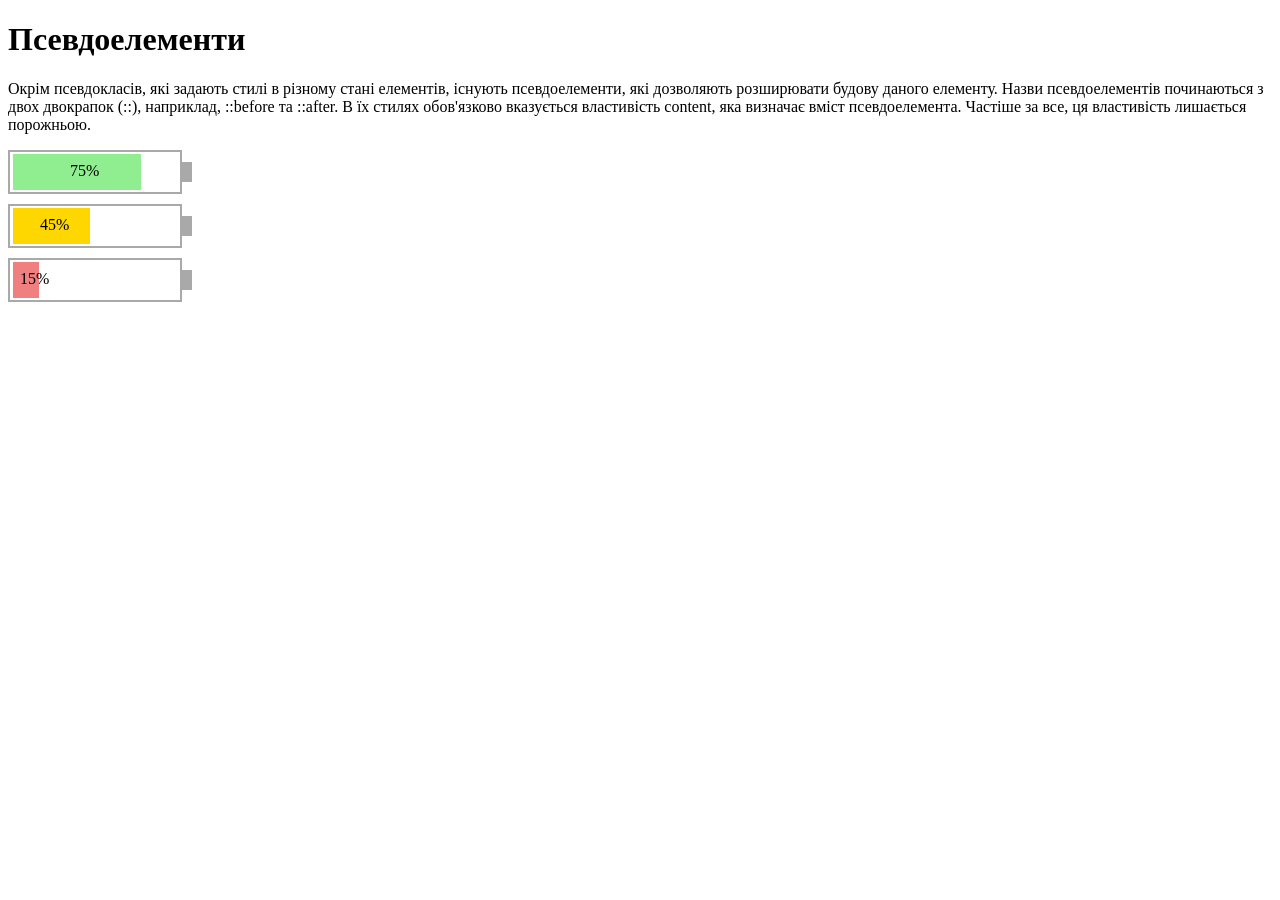
<file: battery.html>
<!DOCTYPE html>
<html lang="en">
<head>
    <meta charset="UTF-8">
    <meta name="viewport" content="width=device-width, initial-scale=1.0">
    <title>Pseudo Elements</title>
    <style>
        .battery {
            border: 2px solid darkgray;
            margin-top: 10px;
            position: relative;  /* відносний елемент - від нього буде відлік */
        }
        .battery::after {
            background-color: darkgray;
            content: "";
            position: absolute;  /* абсолютна позиція від найближчого позиціонованого предка */
            height: 20px;
            right: -12px;
            top: 10px;
            width: 10px;
        }        
        .full::before, .middle::before, .low::before {
            content: "";
            display: block;
            height: 90%;
            left: 3px;
            position: absolute;
            top: 5%;
            z-index: -1;
        }   
        .full::before {
            background-color: lightgreen;
            width: 75%;
        }         
        .middle::before {
            background-color: gold;
            width: 45%;
        }
        .low::before {
            background-color: lightcoral;
            width: 15%;
        }
        .full {
            height: 20px;
            padding: 10px 60px;
            width: 50px;
        }
        .middle {
            height: 20px;
            padding: 10px 30px;
            width: 110px;
        }
        .low {
            height: 20px;
            padding: 10px 10px;
            width: 150px;
        }
    </style>
</head>
<body>
    <h1>Псевдоелементи</h1>
    <p>
        Окрім псевдокласів, які задають стилі в різному стані елементів,
        існують псевдоелементи, які дозволяють розширювати будову даного
        елементу. Назви псевдоелементів починаються з двох двокрапок (::), 
        наприклад, ::before та ::after.  В їх стилях обов'язково 
        вказується властивість content, яка визначає вміст псевдоелемента.
        Частіше за все, ця властивість лишається порожньою. 
    </p>
    <div class="battery full">75%</div>
    <div class="battery middle">45%</div>
    <div class="battery low">15%</div>
</body>
</html>
</file>
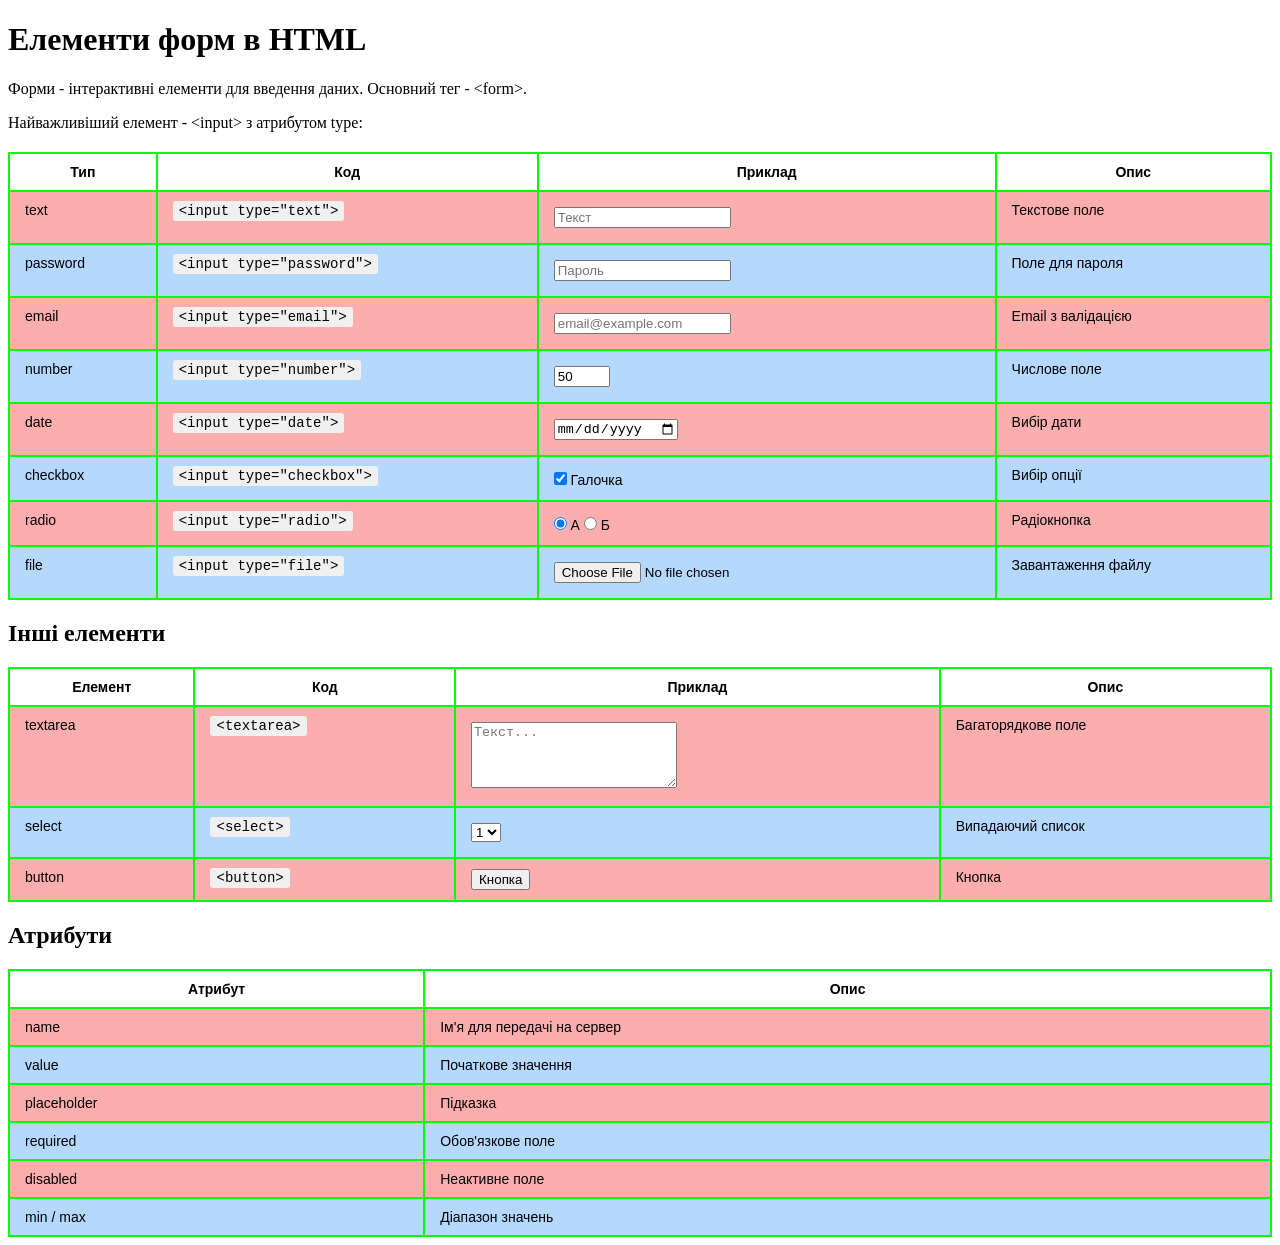
<file: forms.html>
<!DOCTYPE html>
<html lang="uk">
<head>
    <meta charset="UTF-8">
    <meta name="viewport" content="width=device-width, initial-scale=1.0">
    <title>Елементи форм</title>
    <link rel="stylesheet" href="forms.css" />
</head>
<body>
    <h1>Елементи форм в HTML</h1>
    <p>Форми - інтерактивні елементи для введення даних. Основний тег - &lt;form&gt;.</p>
    <p>Найважливіший елемент - &lt;input&gt; з атрибутом type:</p>

    <table class="form-table">
        <thead>
            <tr>
                <th>Тип</th>
                <th>Код</th>
                <th>Приклад</th>
                <th>Опис</th>
            </tr>
        </thead>
        <tbody>
            <tr>
                <td>text</td>
                <td><span class="code">&lt;input type="text"&gt;</span></td>
                <td><input type="text" placeholder="Текст"></td>
                <td>Текстове поле</td>
            </tr>
            <tr>
                <td>password</td>
                <td><span class="code">&lt;input type="password"&gt;</span></td>
                <td><input type="password" placeholder="Пароль"></td>
                <td>Поле для пароля</td>
            </tr>
            <tr>
                <td>email</td>
                <td><span class="code">&lt;input type="email"&gt;</span></td>
                <td><input type="email" placeholder="email@example.com"></td>
                <td>Email з валідацією</td>
            </tr>
            <tr>
                <td>number</td>
                <td><span class="code">&lt;input type="number"&gt;</span></td>
                <td><input type="number" min="0" max="100" value="50"></td>
                <td>Числове поле</td>
            </tr>
            <tr>
                <td>date</td>
                <td><span class="code">&lt;input type="date"&gt;</span></td>
                <td><input type="date"></td>
                <td>Вибір дати</td>
            </tr>
            <tr>
                <td>checkbox</td>
                <td><span class="code">&lt;input type="checkbox"&gt;</span></td>
                <td><input type="checkbox" checked> Галочка</td>
                <td>Вибір опції</td>
            </tr>
            <tr>
                <td>radio</td>
                <td><span class="code">&lt;input type="radio"&gt;</span></td>
                <td><input type="radio" name="r" checked> А <input type="radio" name="r"> Б</td>
                <td>Радіокнопка</td>
            </tr>
            <tr>
                <td>file</td>
                <td><span class="code">&lt;input type="file"&gt;</span></td>
                <td><input type="file"></td>
                <td>Завантаження файлу</td>
            </tr>
        </tbody>
    </table>

    <h2>Інші елементи</h2>
    <table class="form-table">
        <thead>
            <tr>
                <th>Елемент</th>
                <th>Код</th>
                <th>Приклад</th>
                <th>Опис</th>
            </tr>
        </thead>
        <tbody>
            <tr>
                <td>textarea</td>
                <td><span class="code">&lt;textarea&gt;</span></td>
                <td><textarea placeholder="Текст..."></textarea></td>
                <td>Багаторядкове поле</td>
            </tr>
            <tr>
                <td>select</td>
                <td><span class="code">&lt;select&gt;</span></td>
                <td><select><option>1</option><option>2</option></select></td>
                <td>Випадаючий список</td>
            </tr>
            <tr>
                <td>button</td>
                <td><span class="code">&lt;button&gt;</span></td>
                <td><button type="button">Кнопка</button></td>
                <td>Кнопка</td>
            </tr>
        </tbody>
    </table>

    <h2>Атрибути</h2>
    <table class="form-table">
        <thead>
            <tr>
                <th>Атрибут</th>
                <th>Опис</th>
            </tr>
        </thead>
        <tbody>
            <tr>
                <td>name</td>
                <td>Ім'я для передачі на сервер</td>
            </tr>
            <tr>
                <td>value</td>
                <td>Початкове значення</td>
            </tr>
            <tr>
                <td>placeholder</td>
                <td>Підказка</td>
            </tr>
            <tr>
                <td>required</td>
                <td>Обов'язкове поле</td>
            </tr>
            <tr>
                <td>disabled</td>
                <td>Неактивне поле</td>
            </tr>
            <tr>
                <td>min / max</td>
                <td>Діапазон значень</td>
            </tr>
        </tbody>
    </table>
</body>
</html>
</file>
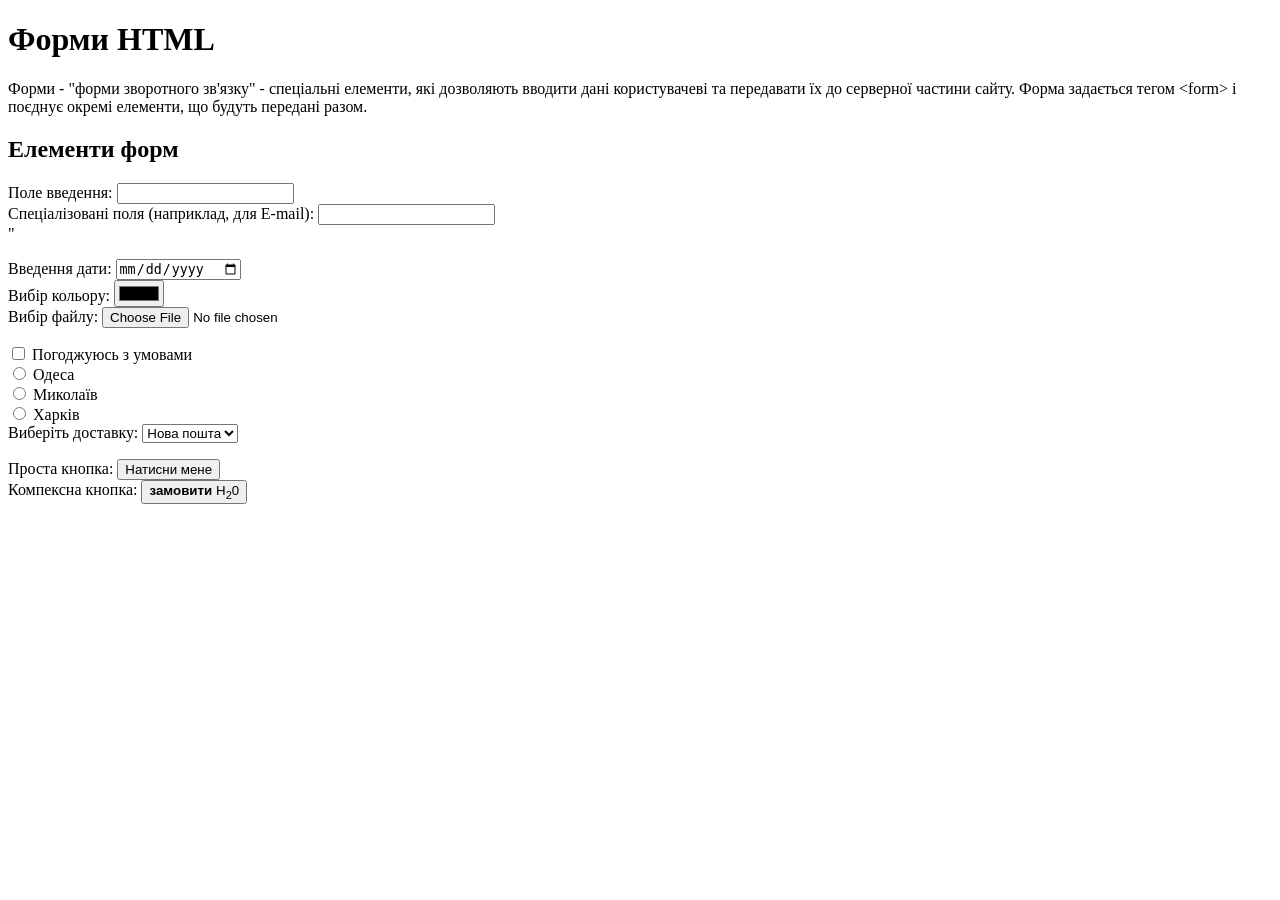
<file: forums.html>
<!DOCTYPE html>
<html lang="en">
<head>
    <meta charset="UTF-8">
    <meta name="viewport" content="width=device-width, initial-scale=1.0">
    <title>Форми</title>
    <link rel="stylesheet" href="forms.css" />
</head>
<body>
    <h1>Форми HTML</h1>
    <p>
        Форми - "форми зворотного зв'язку" - спеціальні елементи, 
        які дозволяють вводити дані користувачеві та передавати їх 
        до серверної частини сайту. Форма задається тегом &lt;form&gt; 
        і поєднує окремі елементи, що будуть передані разом.
    </p>
    <h2>Елементи форм</h2>
    <p>
        Поле введення: <input /> <br>
        Спеціалізовані поля (наприклад, для E-mail): <input type="email" /> <br>"
    </p>
    <p>
        Введення дати: <input type="date" /> <br>
        Вибір кольору: <input type="color" /> <br>
        Вибір файлу: <input type="file" /> <br>
    </p>
    <p>
        <label><input type="checkbox" /> Погоджуюсь з умовами</label> <br>

        <label><input type="radio" name="city" /> Одеса</label> <br>
        <label><input type="radio" name="city" /> Миколаїв</label> <br>
        <label><input type="radio" name="city" /> Харків</label> <br>

        Виберіть доставку: <select>
            <option>Нова пошта</option>
            <option>Укрпошта</option>
            <option>Justin</option>
        </select>
    </p>
    <p>
        Проста кнопка: <button>Натисни мене</button> <br>
        Компексна кнопка: <button>
            <b>замовити</b>
            Н<sub>2</sub>0
        </button>
    </p>
</body>
</html>
</file>
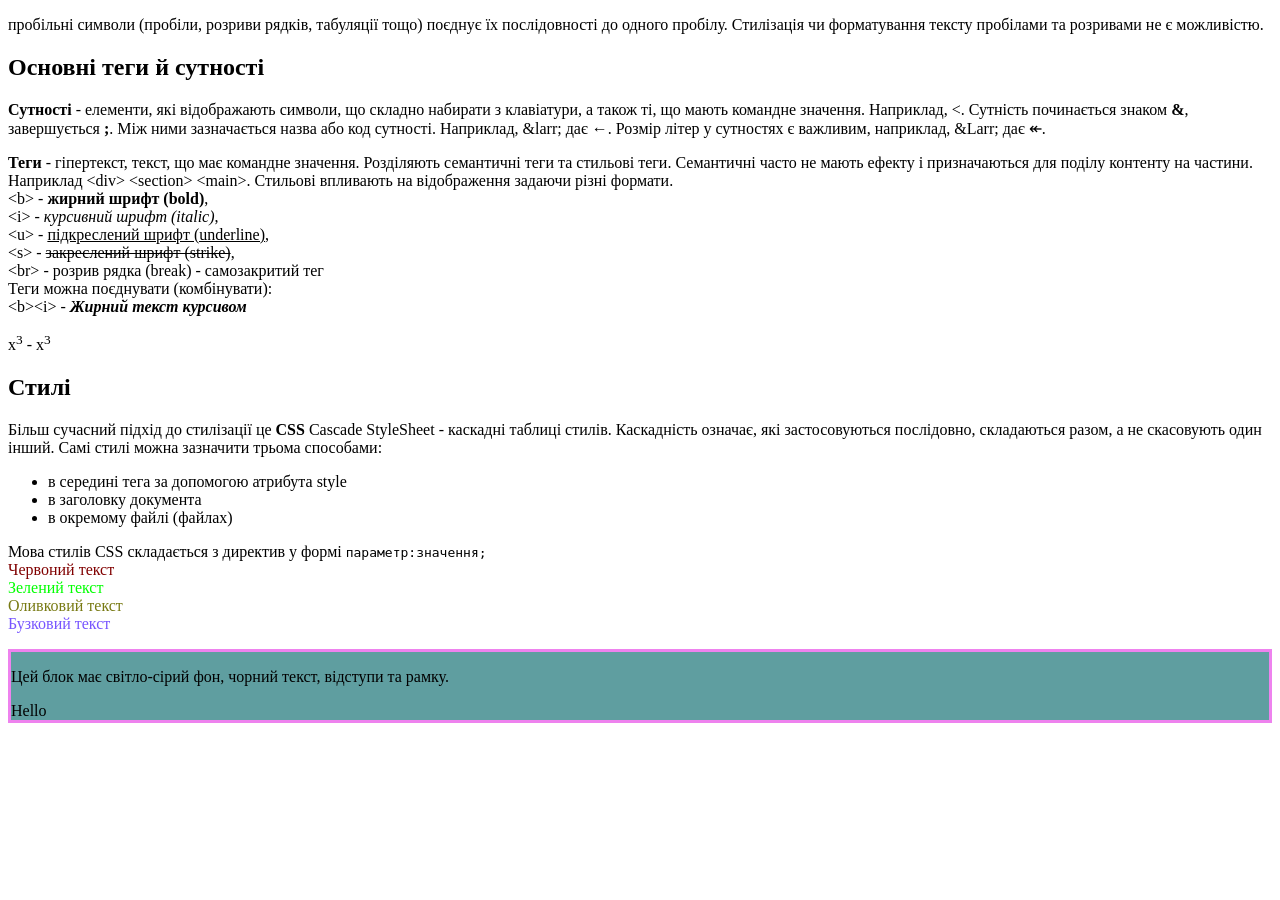
<file: intro.html>
<!DOCTYPE html>
<html lang="en">
<head>
    <meta charset="UTF-8">
    <meta name="viewport" content="width=device-width, initial-scale=1.0">
    <title>Вступ</title>
    <style>
        .bold {
            color: #222;
            font-weight: 800;
        }
    </style>
</head>
<body>
    <p>
        пробільні символи (пробіли, розриви рядків, табуляції тощо)
        поєднує їх послідовності до одного пробілу. Стилізація чи
        форматування тексту пробілами та розривами не є можливістю.
    </p>

    <h2>Основні теги й сутності</h2>
    <p>
        <b>Сутності</b> - елементи, які відображають символи, що
        складно набирати з клавіатури, а також ті, що мають командне значення.
        Наприклад, &lt;. Сутність починається знаком <b>&amp;</b>,
        завершується <b>;</b>. Між ними зазначається назва або код
        сутності. Наприклад, &amp;larr; дає &larr;. Розмір літер у сутностях
        є важливим, наприклад, &amp;Larr; дає &Larr;.
    </p>
<p>
    <b>Теги</b> - гіпертекст, текст, що має командне значення.
    Розділяють семантичні теги та стильові теги. Семантичні часто
    не мають ефекту і призначаються для поділу контенту на частини.
    Наприклад &lt;div&gt; &lt;section&gt; &lt;main&gt;.
    Стильові впливають на відображення задаючи різні формати. <br>
    &lt;b&gt; - <b>жирний шрифт (bold)</b>, <br>
    &lt;i&gt; - <i>курсивний шрифт (italic)</i>, <br>
    &lt;u&gt; - <u>підкреслений шрифт (underline)</u>, <br>
    &lt;s&gt; - <s>закреслений шрифт (strike)</s>, <br/>
    &lt;br&gt; - розрив рядка (break) - самозакритий тег<br/>
    Теги можна поєднувати (комбінувати): <br>
    &lt;b&gt;&lt;i&gt; - <b><i>Жирний текст курсивом</i></b>

</p>

x<sup>3</sup> - x<sup>3</sup> <br>
<h2>Стилі</h2>
<p>
    Більш сучасний підхід до стилізації це <b>CSS</b> Cascade StyleSheet - каскадні таблиці стилів. Каскадність означає, які застосовуються послідовно, складаються разом, а не скасовують один інший. Самі стилі можна зазначити трьома способами:
</p>
<ul> <!-- Unordered List - маркований (нумерований) перелік-->
    <li>в середині тега за допомогою атрибута style</li>
    <li>в заголовку документа</li>
    <li>в окремому файлі (файлах)</li>
</ul>

<p>
    Мова стилів CSS складається з директив у формі
    <code>параметр:значення;</code>
    <br/>
    <!-- span - абсолютно нейтральний тег, нічого не додає, тільки формує блок -->
    <span style="color: maroon">Червоний текст</span> <br/>
    <span style="color: lime">Зелений текст</span> <br/>
    <span style="color: rgb(120, 122, 19)">Оливковий текст</span> <br/>
    <span style="color: #7755ff">Бузковий текст</span> <br/>
    <!-- 00 01 02 .. 09 0a 0b .. 0f 10 11 .. 19 1a .. 1f 20 .. 9f a0 a1 .. ff
    RGB - система кольoryтворення - будь-який колір можна скласти з
    трьох базових кольорів
    історично колір задавався трьома цифрами, наприклад, 0f0 - чистий зелений
    555 - порівну компонентів - сірий колір від 000 - чорний до fff - білий
    такі кольори також називають "безпечними"
    -->
    <div style="background-color: cadetblue; color: #000000; border: 3px solid violet ">
        <p>Цей блок має світло-сірий фон, чорний текст, відступи та рамку.</p>
</p>
Hello
</body>
</html>
</file>
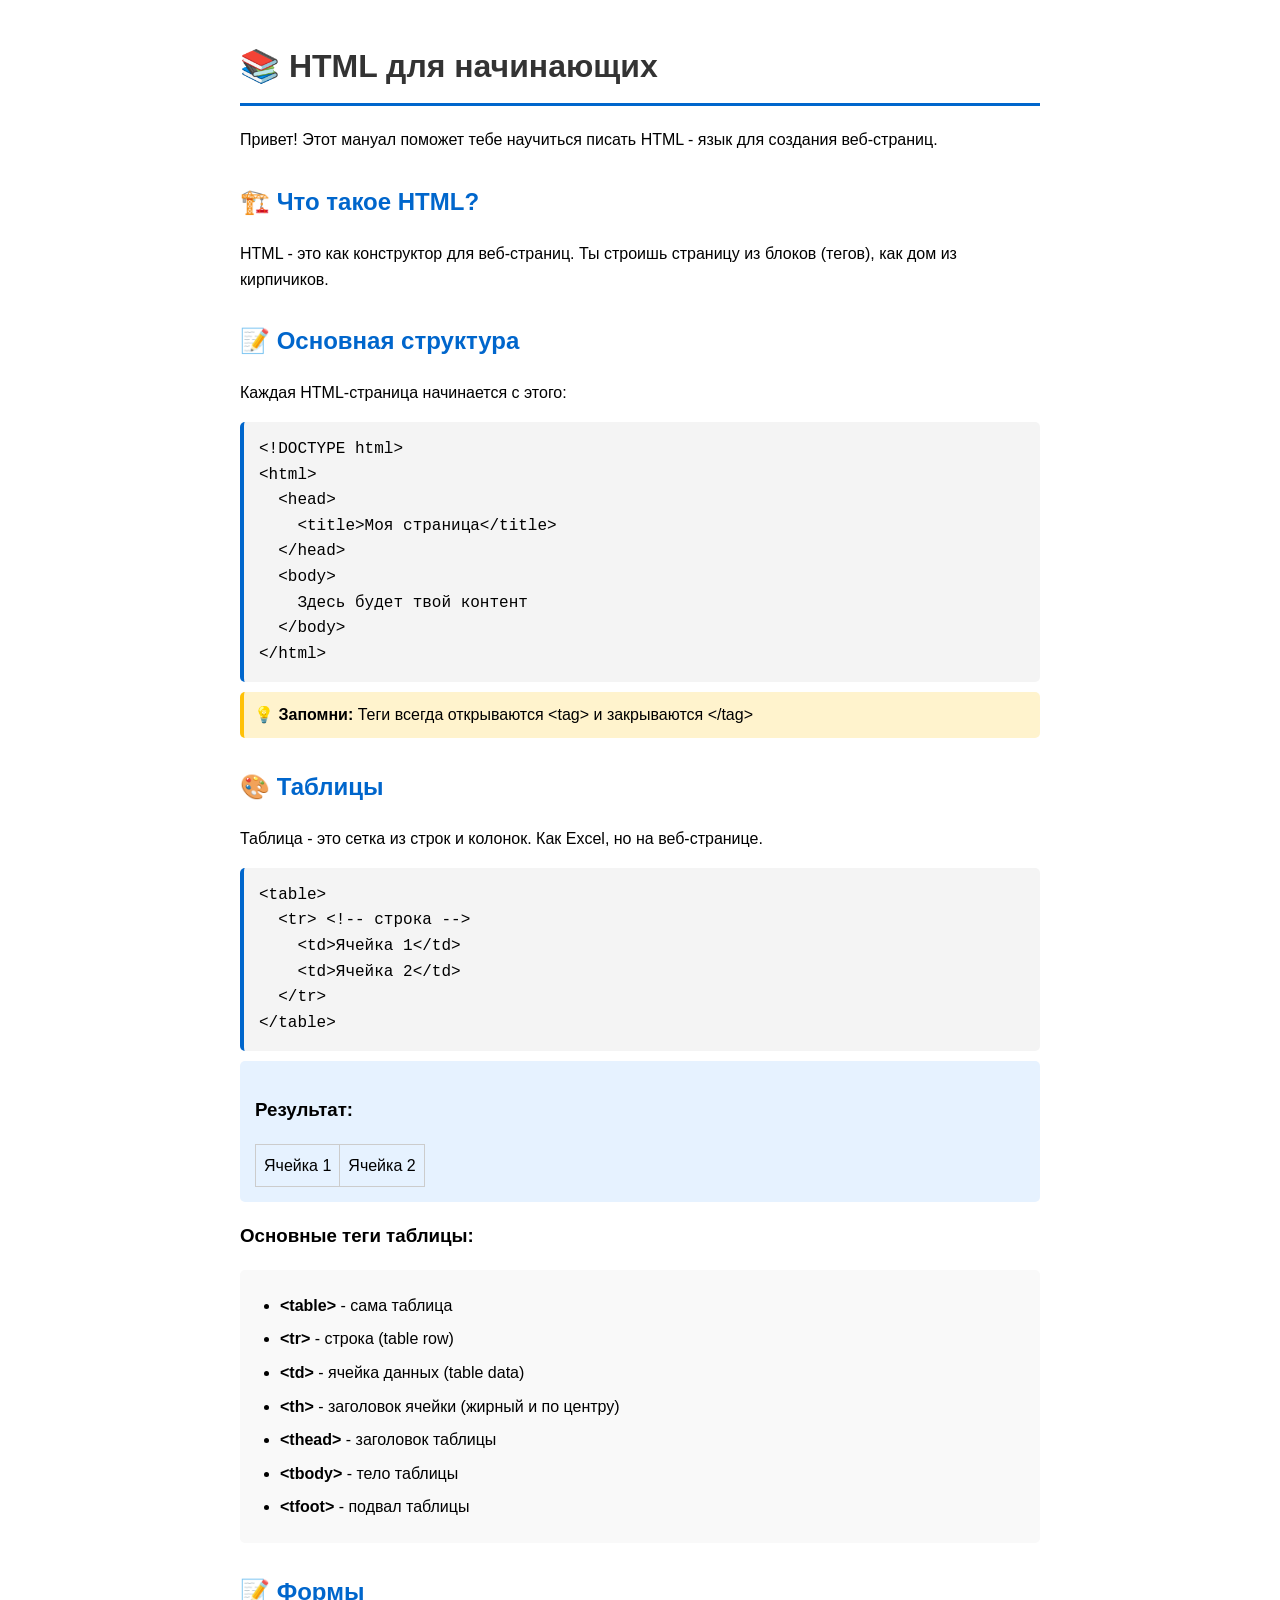
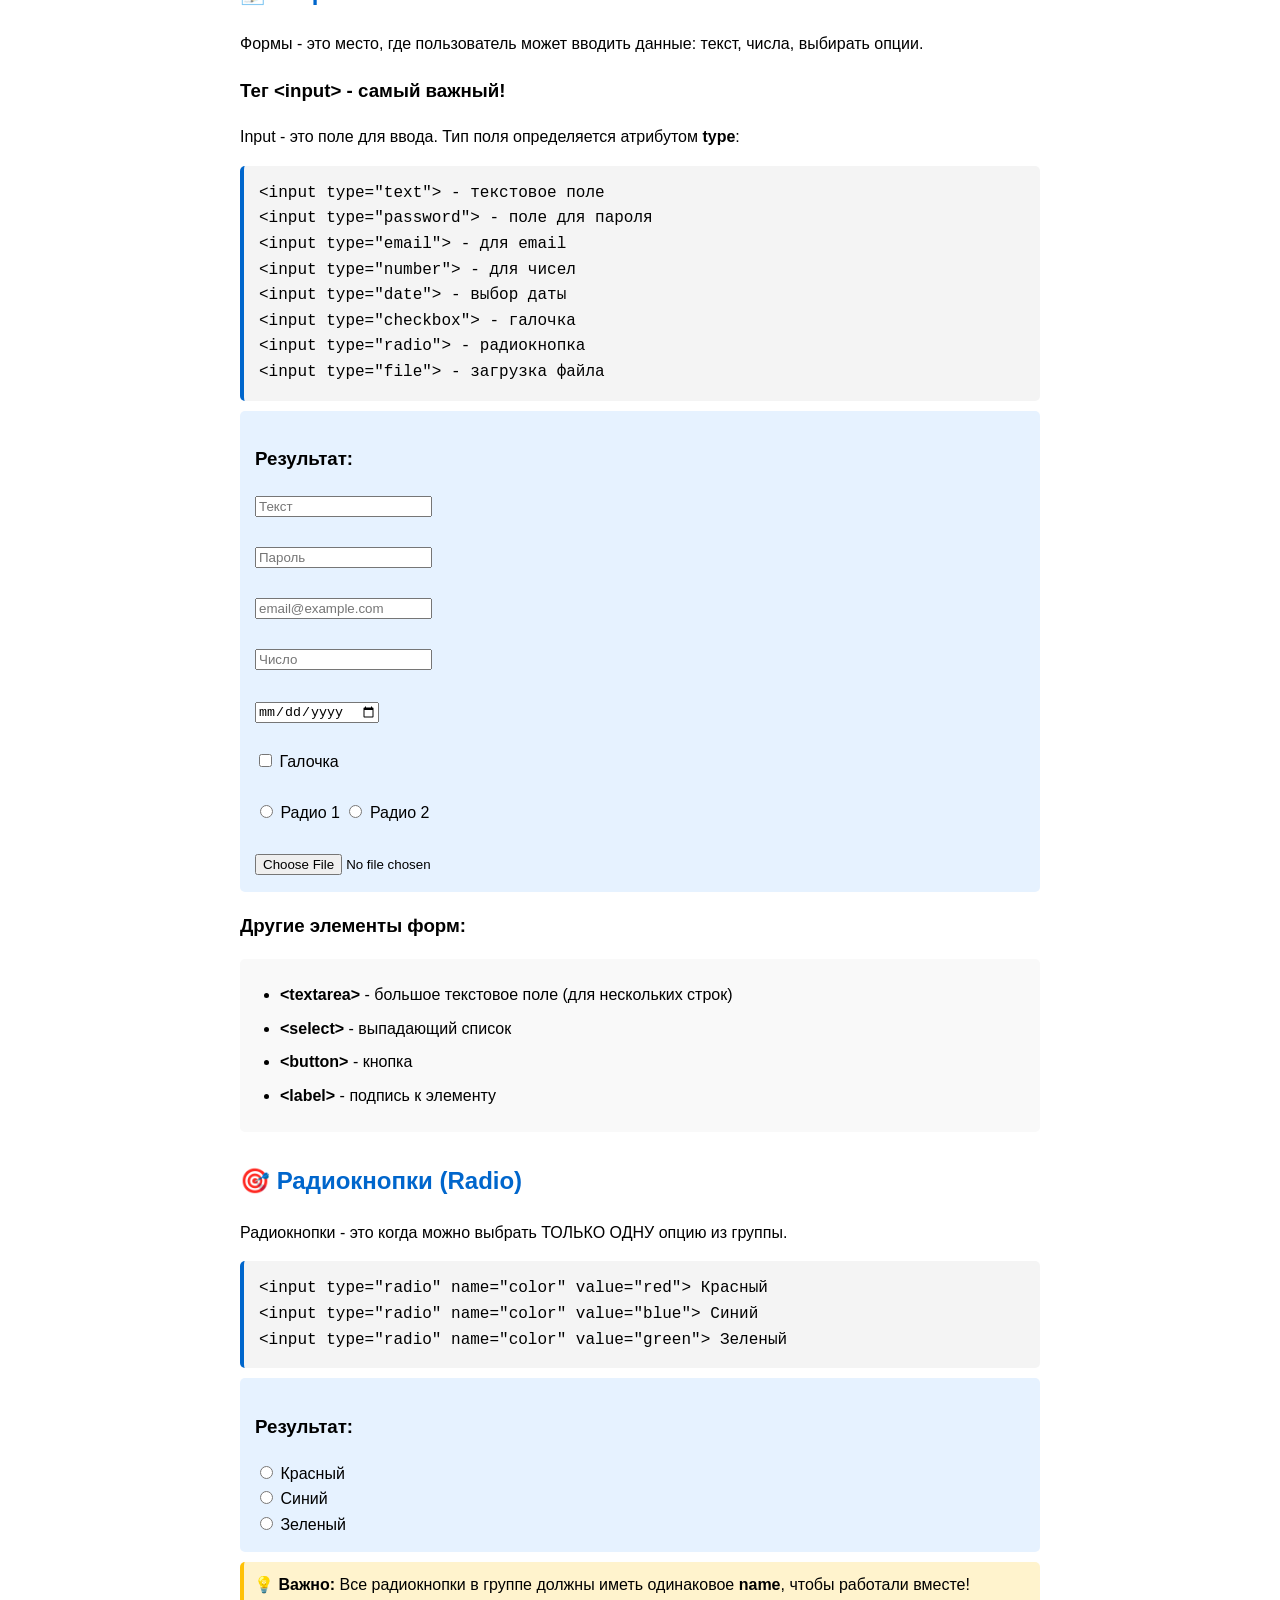
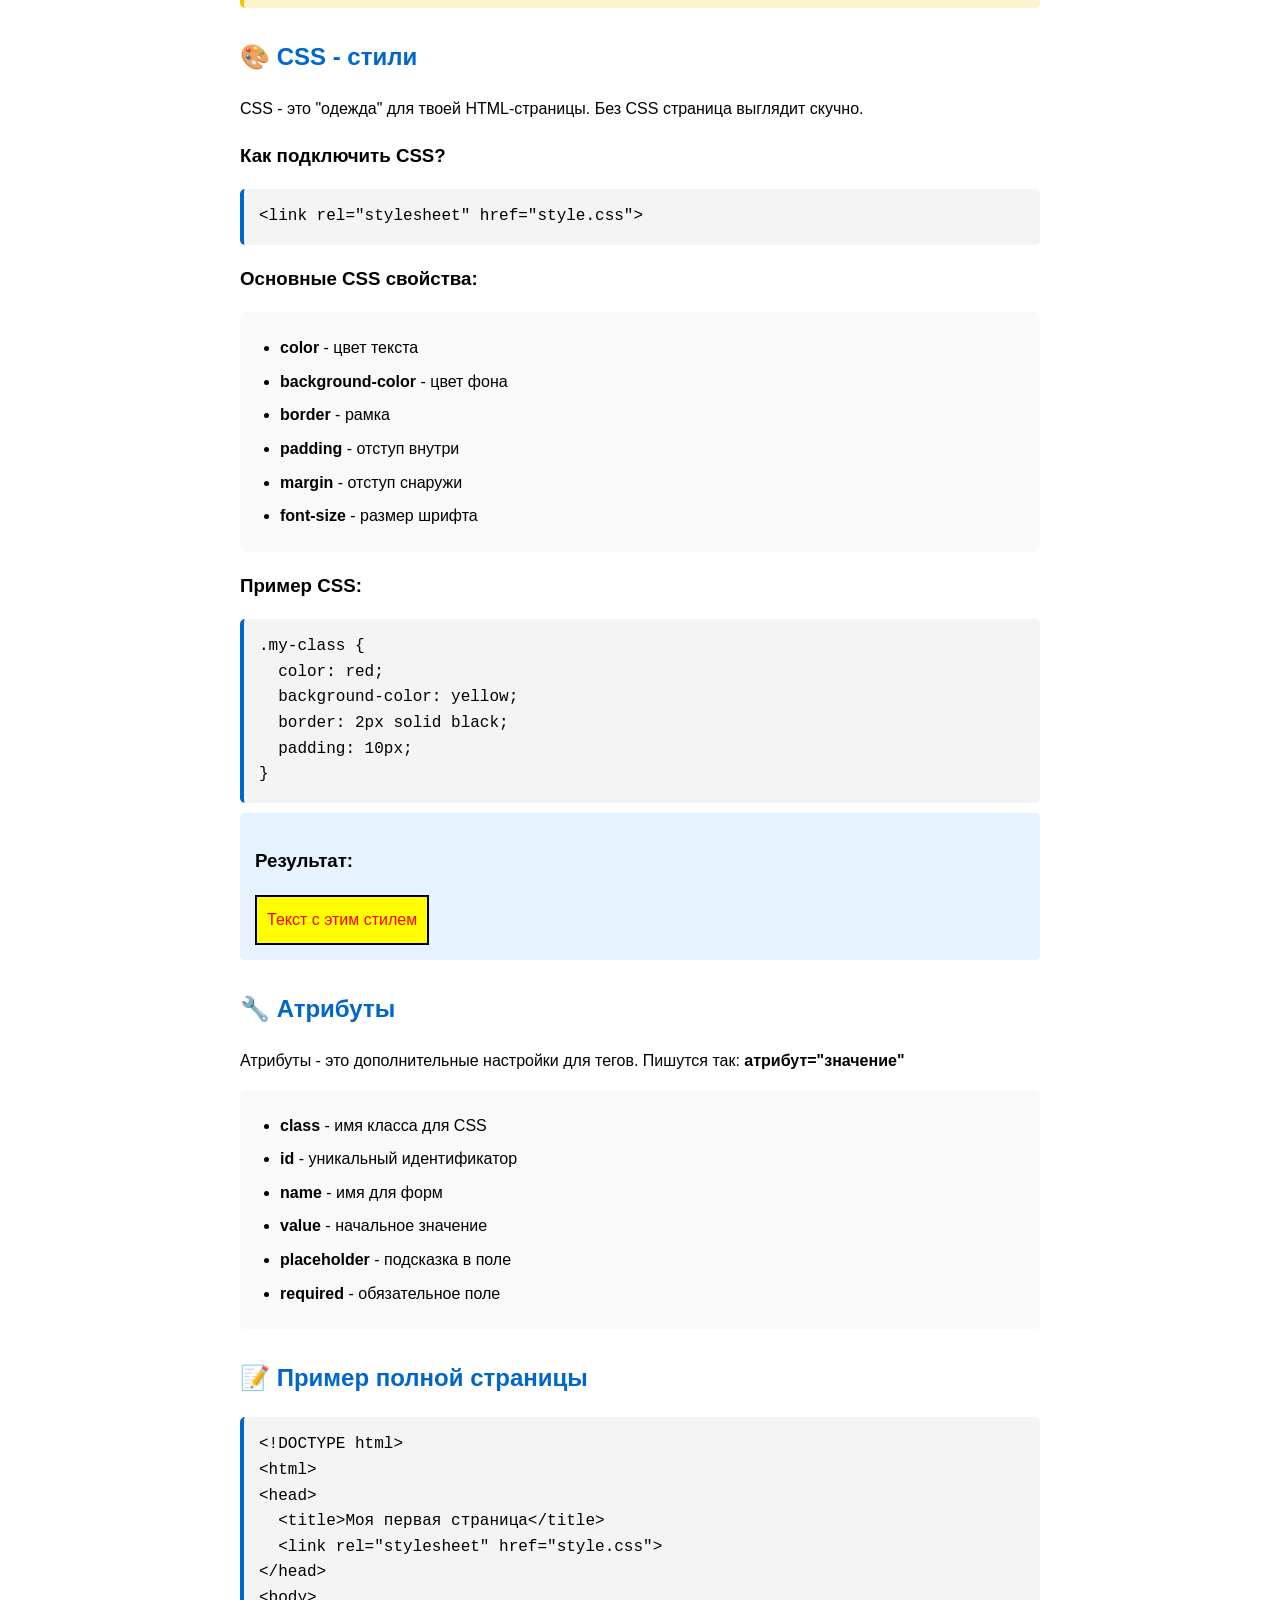
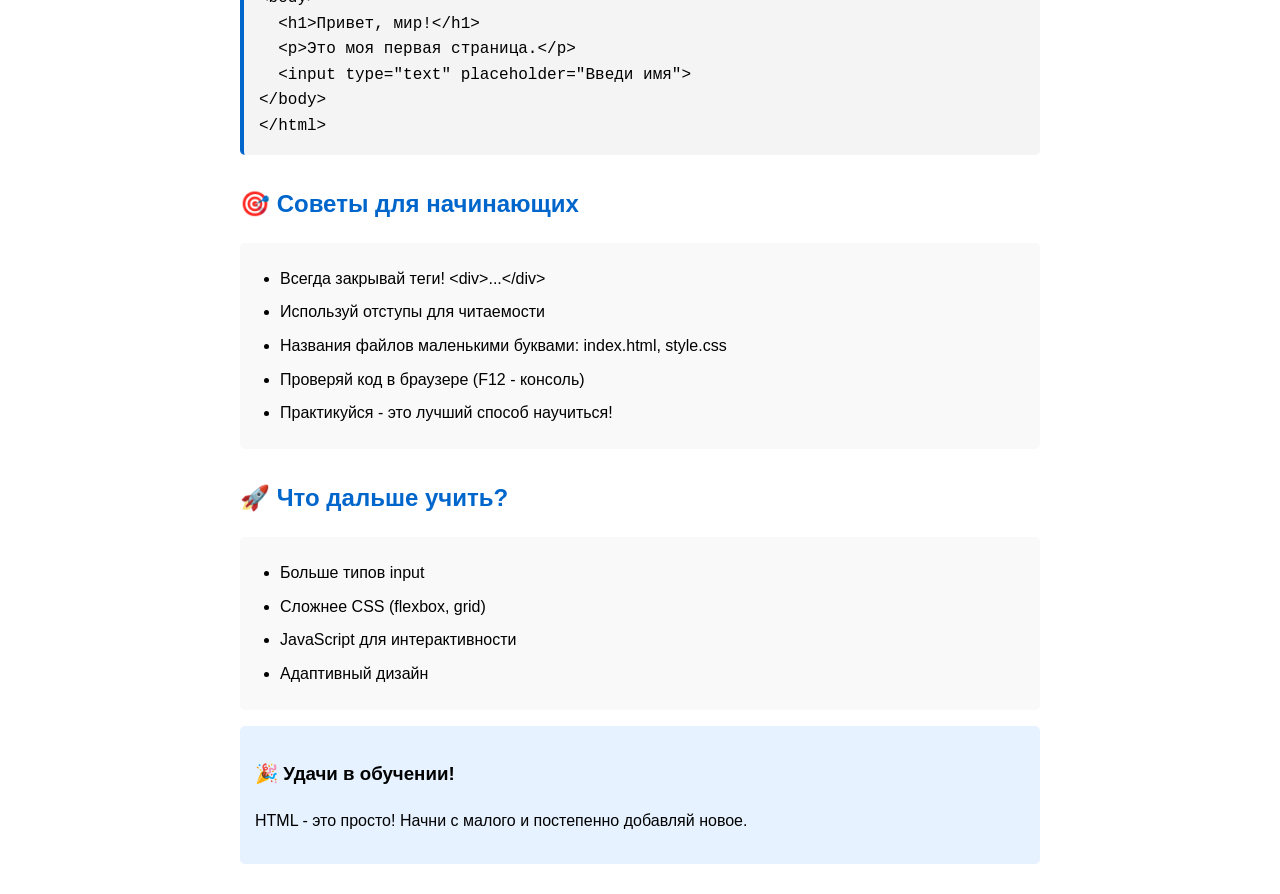
<file: manual.html>
<!DOCTYPE html>
<html lang="ru">
<head>
    <meta charset="UTF-8">
    <meta name="viewport" content="width=device-width, initial-scale=1.0">
    <title>HTML для начинающих</title>
    <style>
        body {
            font-family: Arial, sans-serif;
            max-width: 800px;
            margin: 0 auto;
            padding: 20px;
            line-height: 1.6;
        }
        h1 {
            color: #333;
            border-bottom: 3px solid #0066cc;
            padding-bottom: 10px;
        }
        h2 {
            color: #0066cc;
            margin-top: 30px;
        }
        .code {
            background-color: #f4f4f4;
            padding: 15px;
            border-left: 4px solid #0066cc;
            margin: 10px 0;
            font-family: 'Courier New', monospace;
            border-radius: 5px;
        }
        .example {
            background-color: #e6f2ff;
            padding: 15px;
            border-radius: 5px;
            margin: 10px 0;
        }
        .tip {
            background-color: #fff3cd;
            padding: 10px;
            border-left: 4px solid #ffc107;
            margin: 10px 0;
            border-radius: 5px;
        }
        ul {
            background-color: #f9f9f9;
            padding: 15px 15px 15px 40px;
            border-radius: 5px;
        }
        li {
            margin: 8px 0;
        }
    </style>
</head>
<body>
    <h1>📚 HTML для начинающих</h1>
    <p>Привет! Этот мануал поможет тебе научиться писать HTML - язык для создания веб-страниц.</p>

    <h2>🏗️ Что такое HTML?</h2>
    <p>HTML - это как конструктор для веб-страниц. Ты строишь страницу из блоков (тегов), как дом из кирпичиков.</p>

    <h2>📝 Основная структура</h2>
    <p>Каждая HTML-страница начинается с этого:</p>
    <div class="code">
        &lt;!DOCTYPE html&gt;<br>
        &lt;html&gt;<br>
        &nbsp;&nbsp;&lt;head&gt;<br>
        &nbsp;&nbsp;&nbsp;&nbsp;&lt;title&gt;Моя страница&lt;/title&gt;<br>
        &nbsp;&nbsp;&lt;/head&gt;<br>
        &nbsp;&nbsp;&lt;body&gt;<br>
        &nbsp;&nbsp;&nbsp;&nbsp;Здесь будет твой контент<br>
        &nbsp;&nbsp;&lt;/body&gt;<br>
        &lt;/html&gt;
    </div>
    <div class="tip">
        💡 <b>Запомни:</b> Теги всегда открываются &lt;tag&gt; и закрываются &lt;/tag&gt;
    </div>

    <h2>🎨 Таблицы</h2>
    <p>Таблица - это сетка из строк и колонок. Как Excel, но на веб-странице.</p>
    
    <div class="code">
        &lt;table&gt;<br>
        &nbsp;&nbsp;&lt;tr&gt;  &lt;!-- строка --&gt;<br>
        &nbsp;&nbsp;&nbsp;&nbsp;&lt;td&gt;Ячейка 1&lt;/td&gt;<br>
        &nbsp;&nbsp;&nbsp;&nbsp;&lt;td&gt;Ячейка 2&lt;/td&gt;<br>
        &nbsp;&nbsp;&lt;/tr&gt;<br>
        &lt;/table&gt;
    </div>

    <div class="example">
        <h3>Результат:</h3>
        <table style="border: 1px solid #ccc; border-collapse: collapse;">
            <tr>
                <td style="border: 1px solid #ccc; padding: 8px;">Ячейка 1</td>
                <td style="border: 1px solid #ccc; padding: 8px;">Ячейка 2</td>
            </tr>
        </table>
    </div>

    <h3>Основные теги таблицы:</h3>
    <ul>
        <li><b>&lt;table&gt;</b> - сама таблица</li>
        <li><b>&lt;tr&gt;</b> - строка (table row)</li>
        <li><b>&lt;td&gt;</b> - ячейка данных (table data)</li>
        <li><b>&lt;th&gt;</b> - заголовок ячейки (жирный и по центру)</li>
        <li><b>&lt;thead&gt;</b> - заголовок таблицы</li>
        <li><b>&lt;tbody&gt;</b> - тело таблицы</li>
        <li><b>&lt;tfoot&gt;</b> - подвал таблицы</li>
    </ul>

    <h2>📝 Формы</h2>
    <p>Формы - это место, где пользователь может вводить данные: текст, числа, выбирать опции.</p>

    <h3>Тег &lt;input&gt; - самый важный!</h3>
    <p>Input - это поле для ввода. Тип поля определяется атрибутом <b>type</b>:</p>

    <div class="code">
        &lt;input type="text"&gt;     - текстовое поле<br>
        &lt;input type="password"&gt; - поле для пароля<br>
        &lt;input type="email"&gt;    - для email<br>
        &lt;input type="number"&gt;   - для чисел<br>
        &lt;input type="date"&gt;     - выбор даты<br>
        &lt;input type="checkbox"&gt; - галочка<br>
        &lt;input type="radio"&gt;    - радиокнопка<br>
        &lt;input type="file"&gt;     - загрузка файла
    </div>

    <div class="example">
        <h3>Результат:</h3>
        <input type="text" placeholder="Текст"><br><br>
        <input type="password" placeholder="Пароль"><br><br>
        <input type="email" placeholder="email@example.com"><br><br>
        <input type="number" placeholder="Число"><br><br>
        <input type="date"><br><br>
        <input type="checkbox"> Галочка<br><br>
        <input type="radio" name="demo"> Радио 1 <input type="radio" name="demo"> Радио 2<br><br>
        <input type="file">
    </div>

    <h3>Другие элементы форм:</h3>
    <ul>
        <li><b>&lt;textarea&gt;</b> - большое текстовое поле (для нескольких строк)</li>
        <li><b>&lt;select&gt;</b> - выпадающий список</li>
        <li><b>&lt;button&gt;</b> - кнопка</li>
        <li><b>&lt;label&gt;</b> - подпись к элементу</li>
    </ul>

    <h2>🎯 Радиокнопки (Radio)</h2>
    <p>Радиокнопки - это когда можно выбрать ТОЛЬКО ОДНУ опцию из группы.</p>

    <div class="code">
        &lt;input type="radio" name="color" value="red"&gt; Красный<br>
        &lt;input type="radio" name="color" value="blue"&gt; Синий<br>
        &lt;input type="radio" name="color" value="green"&gt; Зеленый
    </div>

    <div class="example">
        <h3>Результат:</h3>
        <input type="radio" name="color" value="red"> Красный<br>
        <input type="radio" name="color" value="blue"> Синий<br>
        <input type="radio" name="color" value="green"> Зеленый
    </div>

    <div class="tip">
        💡 <b>Важно:</b> Все радиокнопки в группе должны иметь одинаковое <b>name</b>, чтобы работали вместе!
    </div>

    <h2>🎨 CSS - стили</h2>
    <p>CSS - это "одежда" для твоей HTML-страницы. Без CSS страница выглядит скучно.</p>

    <h3>Как подключить CSS?</h3>
    <div class="code">
        &lt;link rel="stylesheet" href="style.css"&gt;
    </div>

    <h3>Основные CSS свойства:</h3>
    <ul>
        <li><b>color</b> - цвет текста</li>
        <li><b>background-color</b> - цвет фона</li>
        <li><b>border</b> - рамка</li>
        <li><b>padding</b> - отступ внутри</li>
        <li><b>margin</b> - отступ снаружи</li>
        <li><b>font-size</b> - размер шрифта</li>
    </ul>

    <h3>Пример CSS:</h3>
    <div class="code">
        .my-class {<br>
        &nbsp;&nbsp;color: red;<br>
        &nbsp;&nbsp;background-color: yellow;<br>
        &nbsp;&nbsp;border: 2px solid black;<br>
        &nbsp;&nbsp;padding: 10px;<br>
        }
    </div>

    <div class="example">
        <h3>Результат:</h3>
        <div style="color: red; background-color: yellow; border: 2px solid black; padding: 10px; display: inline-block;">
            Текст с этим стилем
        </div>
    </div>

    <h2>🔧 Атрибуты</h2>
    <p>Атрибуты - это дополнительные настройки для тегов. Пишутся так: <b>атрибут="значение"</b></p>

    <ul>
        <li><b>class</b> - имя класса для CSS</li>
        <li><b>id</b> - уникальный идентификатор</li>
        <li><b>name</b> - имя для форм</li>
        <li><b>value</b> - начальное значение</li>
        <li><b>placeholder</b> - подсказка в поле</li>
        <li><b>required</b> - обязательное поле</li>
    </ul>

    <h2>📝 Пример полной страницы</h2>
    <div class="code">
        &lt;!DOCTYPE html&gt;<br>
        &lt;html&gt;<br>
        &lt;head&gt;<br>
        &nbsp;&nbsp;&lt;title&gt;Моя первая страница&lt;/title&gt;<br>
        &nbsp;&nbsp;&lt;link rel="stylesheet" href="style.css"&gt;<br>
        &lt;/head&gt;<br>
        &lt;body&gt;<br>
        &nbsp;&nbsp;&lt;h1&gt;Привет, мир!&lt;/h1&gt;<br>
        &nbsp;&nbsp;&lt;p&gt;Это моя первая страница.&lt;/p&gt;<br>
        &nbsp;&nbsp;&lt;input type="text" placeholder="Введи имя"&gt;<br>
        &lt;/body&gt;<br>
        &lt;/html&gt;
    </div>

    <h2>🎯 Советы для начинающих</h2>
    <ul>
        <li>Всегда закрывай теги! &lt;div&gt;...&lt;/div&gt;</li>
        <li>Используй отступы для читаемости</li>
        <li>Названия файлов маленькими буквами: index.html, style.css</li>
        <li>Проверяй код в браузере (F12 - консоль)</li>
        <li>Практикуйся - это лучший способ научиться!</li>
    </ul>

    <h2>🚀 Что дальше учить?</h2>
    <ul>
        <li>Больше типов input</li>
        <li>Сложнее CSS (flexbox, grid)</li>
        <li>JavaScript для интерактивности</li>
        <li>Адаптивный дизайн</li>
    </ul>

    <div class="example">
        <h3>🎉 Удачи в обучении!</h3>
        <p>HTML - это просто! Начни с малого и постепенно добавляй новое.</p>
    </div>
</body>
</html>
</file>
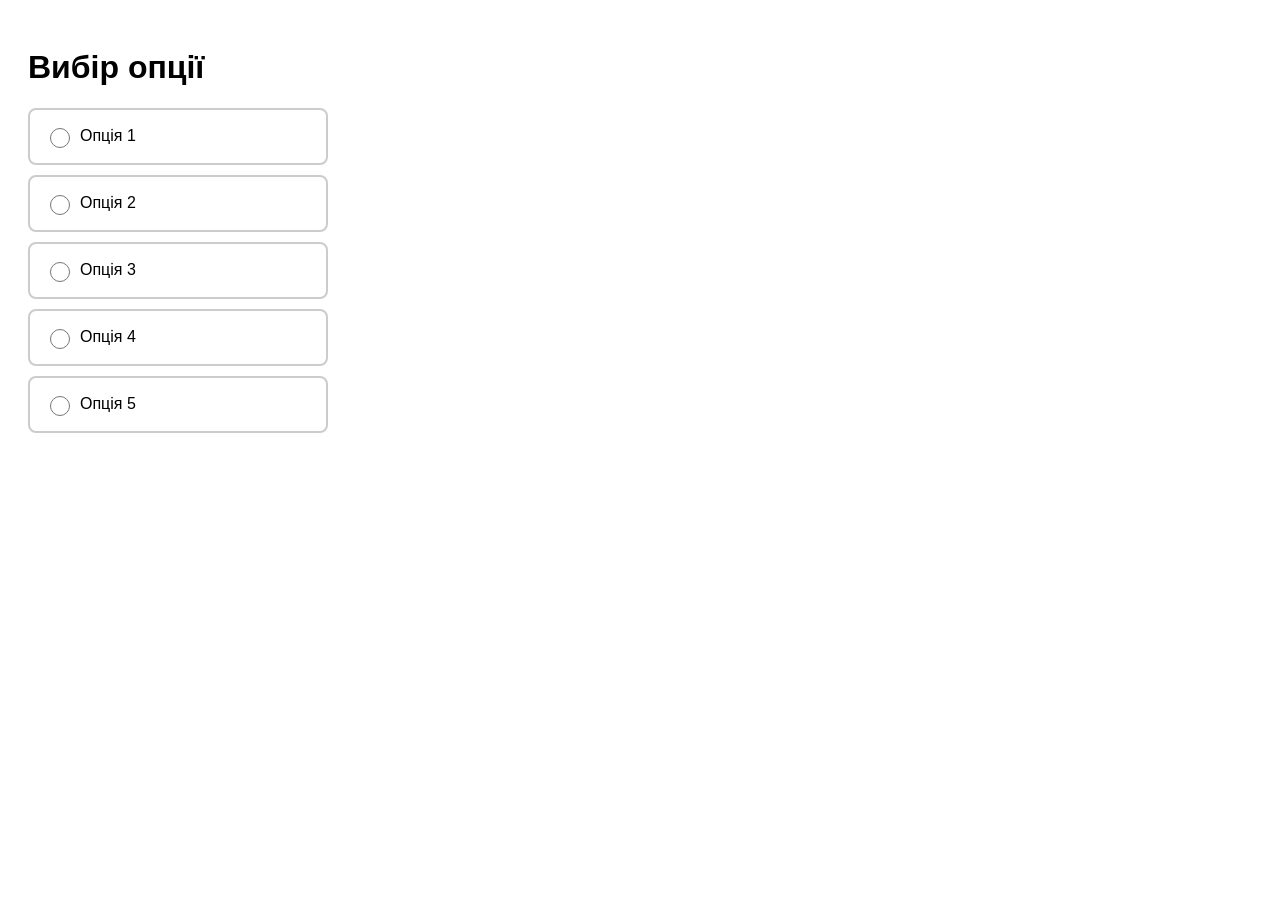
<file: radio.html>
<!DOCTYPE html>
<html lang="uk">
<head>
    <meta charset="UTF-8">
    <meta name="viewport" content="width=device-width, initial-scale=1.0">
    <title>Радіокнопки з рамкою</title>
    <link rel="stylesheet" href="radio.css" />
</head>
<body>
    <h1>Вибір опції</h1>
    <div class="radio-group">
        <label class="radio-item">
            <input type="radio" name="option" value="1" onchange="selectRadio(this)">
            <span class="radio-label">Опція 1</span>
        </label>
        <label class="radio-item">
            <input type="radio" name="option" value="2" onchange="selectRadio(this)">
            <span class="radio-label">Опція 2</span>
        </label>
        <label class="radio-item">
            <input type="radio" name="option" value="3" onchange="selectRadio(this)">
            <span class="radio-label">Опція 3</span>
        </label>
        <label class="radio-item">
            <input type="radio" name="option" value="4" onchange="selectRadio(this)">
            <span class="radio-label">Опція 4</span>
        </label>
        <label class="radio-item">
            <input type="radio" name="option" value="5" onchange="selectRadio(this)">
            <span class="radio-label">Опція 5</span>
        </label>
    </div>

    <script>
        function selectRadio(radio) {
            const items = document.querySelectorAll('.radio-item');
            items.forEach(item => {
                item.classList.remove('selected');
            });
            radio.closest('.radio-item').classList.add('selected');
        }
    </script>
</body>
</html>
</file>
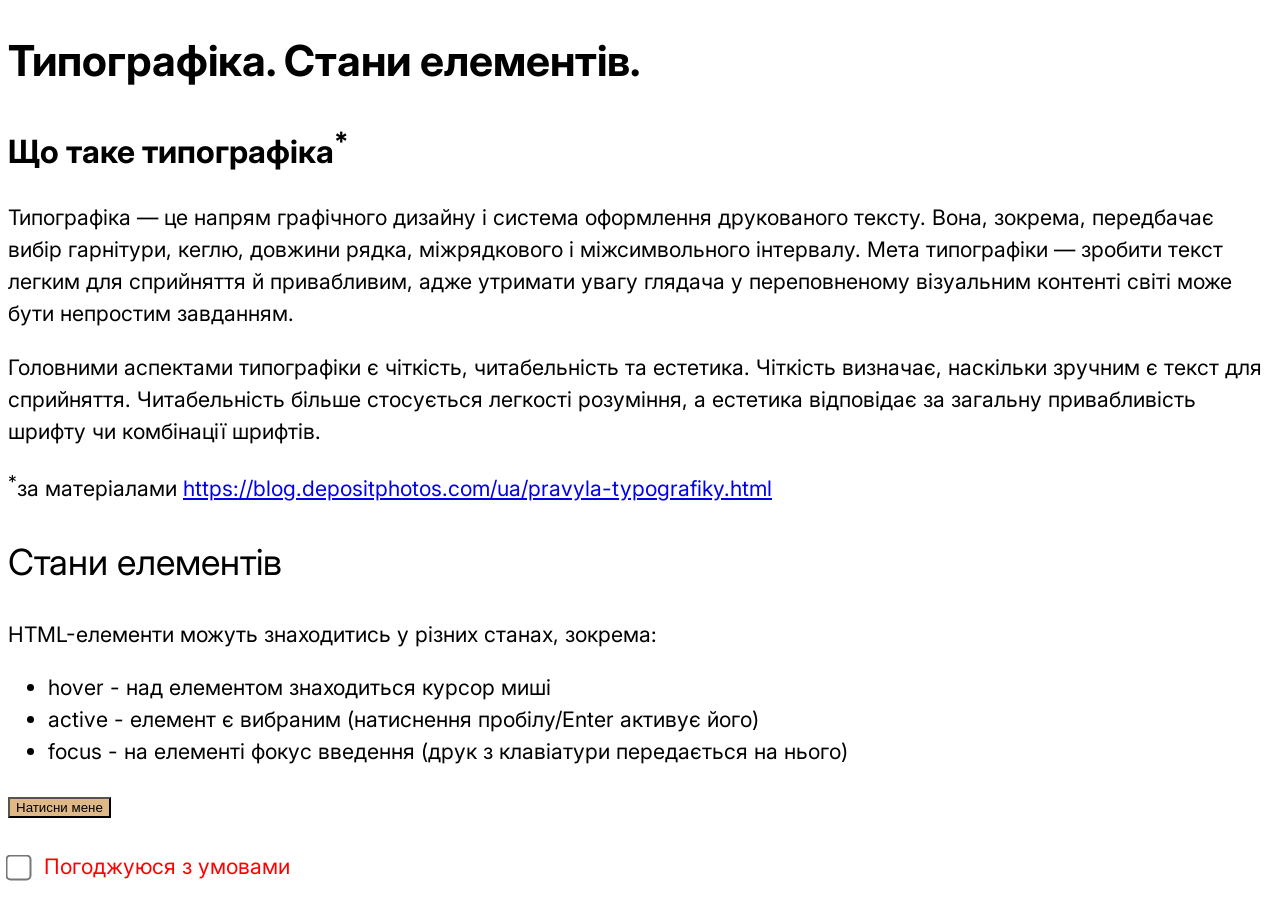
<file: typo.html>
<!DOCTYPE html>
<html lang="uk">
<head>
    <meta charset="UTF-8">
    <title>Типографіка</title>
    <!-- Подключаем шрифт Inter из Google Fonts -->
    <link rel="preconnect" href="https://fonts.googleapis.com">
    <link rel="preconnect" href="https://fonts.gstatic.com" crossorigin>
    <link href="https://fonts.googleapis.com/css2?family=Inter:ital,opsz,wght@0,14..32,100..900;1,14..32,100..900&display=swap" rel="stylesheet">    
    <link rel="stylesheet" href="typo.css" />
</head>
<body class="inter-regular">
    <h1>Типографіка. Стани елементів.</h1>
    <h2>Що таке типографіка<sup>*</sup></h2>
    <p>
        Типографіка — це напрям графічного дизайну і система оформлення друкованого 
        тексту. Вона, зокрема, передбачає вибір гарнітури, кеглю, довжини рядка, 
        міжрядкового і міжсимвольного інтервалу. Мета типографіки — зробити текст легким 
        для сприйняття й привабливим, адже утримати увагу глядача у переповненому 
        візуальним контенті світі може бути непростим завданням.
    </p>
    <p>
        Головними аспектами типографіки є чіткість, читабельність та естетика. Чіткість 
        визначає, наскільки зручним є текст для сприйняття. Читабельність більше стосується 
        легкості розуміння, а естетика відповідає за загальну привабливість шрифту чи 
        комбінації шрифтів.
    </p>
    <p><sup>*</sup>за матеріалами <a href="https://blog.depositphotos.com/ua/pravyla-typografiky.html" target="_blank">https://blog.depositphotos.com/ua/pravyla-typografiky.html</a></p>

    <h2 class="display-medium">Стани елементів</h2>
    <p>
        HTML-елементи можуть знаходитись у різних станах, зокрема:
    </p>
    <ul>
        <li>hover - над елементом знаходиться курсор миші</li>
        <li>active - елемент є вибраним (натиснення пробілу/Enter активує його)</li>
        <li>focus - на елементі фокус введення (друк з клавіатури передається на нього)</li>
    </ul>
    
    <p>
        <button>Натисни мене</button>
    </p>

    <!-- Добавленный блок с чекбоксом -->
    <p style="margin-top: 30px;">
        <input type="checkbox" id="agree">
        <label for="agree">Погоджуюся з умовами</label>
    </p>
</body>
</html>
</file>
<file: forms.css>
/* Стилі для таблиці форм */
.form-table {
    border-collapse: collapse;
    font-family: Arial, sans-serif;
    font-size: 14px;
    width: 100%;
    margin-top: 20px;
}

.form-table th,
.form-table td {
    border: 2px solid #00ff00;
    padding: 10px 15px;
    vertical-align: top;
}

.form-table thead th {
    font-weight: bold;
    text-align: center;
    background-color: #ffffff;
}

.form-table tbody tr:nth-child(odd) {
    background-color: #fcaeae;
}

.form-table tbody tr:nth-child(even) {
    background-color: #b5d8ff;
}

.form-table .code {
    font-family: 'Courier New', monospace;
    background-color: #f0f0f0;
    padding: 2px 6px;
    border-radius: 3px;
}

.form-table input,
.form-table select,
.form-table textarea {
    margin: 5px 0;
}

.form-table textarea {
    width: 200px;
    height: 60px;
}
</file>
<file: radio.css>
body {
    font-family: Arial, sans-serif;
    padding: 20px;
}

.radio-group {
    display: flex;
    flex-direction: column;
    gap: 10px;
    max-width: 300px;
}

.radio-item {
    display: flex;
    align-items: center;
    padding: 15px;
    border: 2px solid #ccc;
    border-radius: 8px;
    cursor: pointer;
    transition: all 0.3s;
}

.radio-item:hover {
    background-color: #f0f0f0;
}

input[type="radio"] {
    margin-right: 10px;
    width: 20px;
    height: 20px;
}

input[type="radio"]:checked + .radio-label {
    font-weight: bold;
    color: #0066cc;
}

.radio-item input[type="radio"]:checked ~ .radio-content {
    border-color: #0066cc;
    background-color: #e6f2ff;
}

.radio-item.selected {
    border-color: #0066cc;
    background-color: #e6f2ff;
    box-shadow: 0 0 10px rgba(0, 102, 204, 0.3);
}
</file>
<file: typo.css>
.inter-regular {
  font-family: "Inter", sans-serif;
  font-optical-sizing: auto;
  font-weight: 400;
  font-size: 16pt;
  font-style: normal;
  font-variation-settings: "wdth" 100;
  line-height: 1.5;
}
.display-medium {
  font-weight: 400;
  font-size: 27pt;
}
button {
    background-color: burlywood;
}

button:hover {
    background-color: cadetblue;
}

button:focus {
    background-color: rgb(26, 109, 50);
}
#agree {
    margin-right: 1em;
    transform: scale(2);
}

/* Псевдостиль наведения курсора на чекбокс */
#agree:hover {
    cursor: pointer;
}

/* Псевдостиль наведения на метку рядом с чекбоксом */
#agree:hover ~ label {
    color: darkorange; /* Цвет при наведении */
}

#agree ~ label {
    color: red;
}

#agree:checked ~ label {
    color: green;
}
</file>
